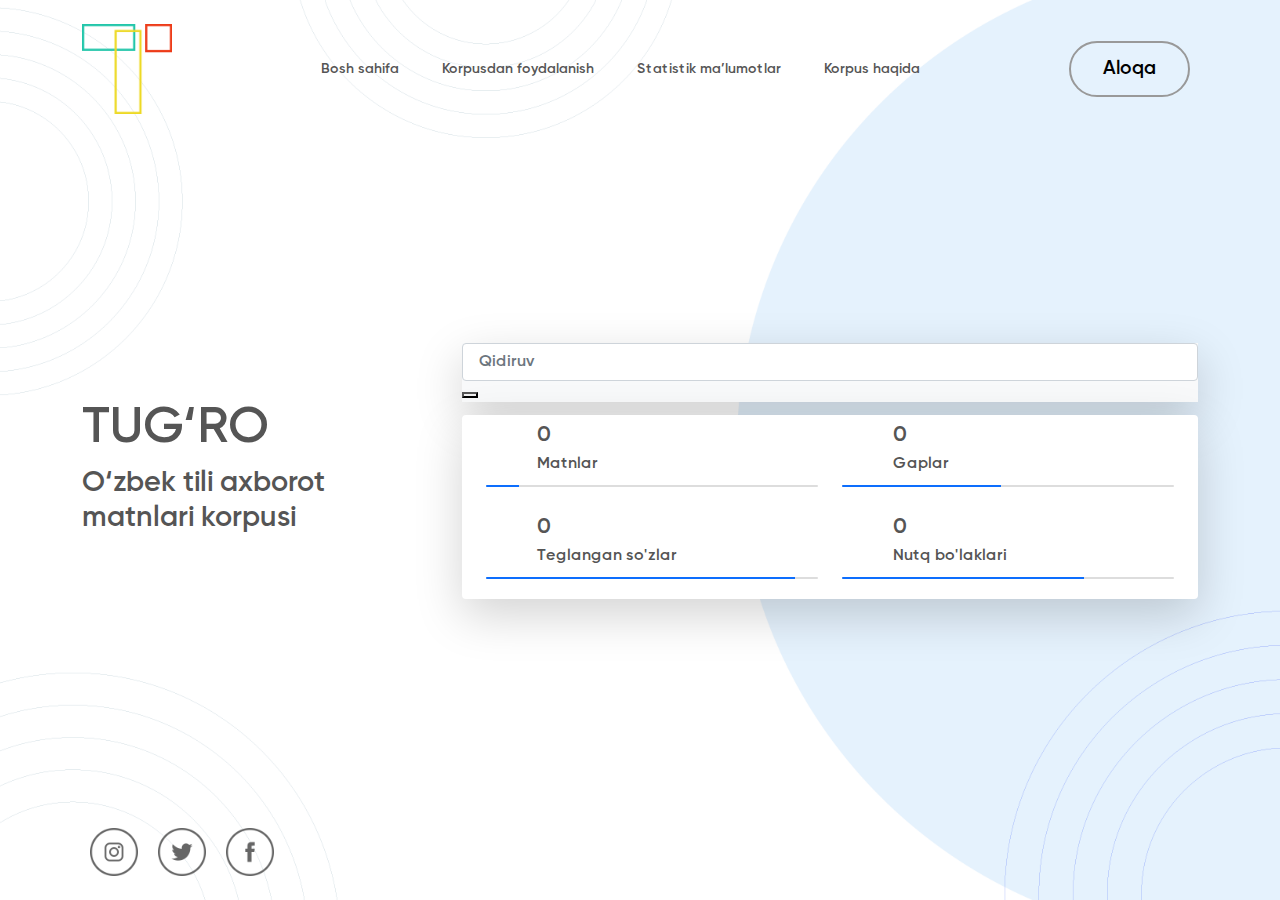
<file: index.html>
<!doctype html>
<html lang="en">
<head>
    <meta charset="UTF-8">
    <link rel="icon" href="img/favicon.ico" />
    <meta name="viewport"
          content="width=device-width, user-scalable=no, initial-scale=1.0, maximum-scale=1.0, minimum-scale=1.0">
    <meta http-equiv="X-UA-Compatible" content="ie=edge">
    <title>Tug'ro</title>
    <link rel="stylesheet" href="https://pro.fontawesome.com/releases/v5.10.0/css/all.css"
          integrity="sha384-AYmEC3Yw5cVb3ZcuHtOA93w35dYTsvhLPVnYs9eStHfGJvOvKxVfELGroGkvsg+p" crossorigin="anonymous"/>
    <link rel="stylesheet" href="css/bootstrap.css">
    <link rel="stylesheet" href="css/search-style.css">
    <link rel="stylesheet" href="css/bootstrap-select.css" />
    <link rel="stylesheet" href="css/select-pure.css" />
    <link rel="stylesheet" href="css/dashboard.css" />
    <link rel="stylesheet" href="css/style.css">
</head>
<body>

<header class="my-4">
    <div class="container d-flex justify-content-between align-items-center">
        <div class="header-brand">
            <img src="img/logo.png" width="90" alt="logo">
        </div>
        <nav class="header-nav">
            <ul>
                <li>
                    <a href="#">Bosh sahifa</a>
                </li>
                <li>
                    <a href="#">Korpusdan foydalanish</a>
                </li>
                <li>
                    <a href="#">Statistik ma’lumotlar</a>
                </li>
                <li>
                    <a href="KorpusHaqida.html">Korpus haqida</a>
                </li>
            </ul>
        </nav>
        <div class="d-flex">
            <button class="header-btn me-2">
                Aloqa
            </button>
            <button class="btn btn-default hamburger-btn d-block d-md-none" onclick="openNav()">
                &#9776
            </button>
        </div>
    </div>
    <div id="mySidenav" class="sidenav text-left">
        <a href="javascript:void(0)" class="closebtn" onclick="closeNav()">&times;</a>

        <a class="side-about" href="#">Bosh sahifa</a>
        <a href="#">Korpusdan foydalanish</a>
        <a href="#">Statistik ma’lumotlar</a>
        <a href="#">Korpus haqida</a>
    </div>
</header>
<main class="main">
    <div class="container">
        <div class="row">
            <div class="col-lg-4 d-flex align-items-center">
                <div class="left-content">
                    <h1>TUG‘RO</h1>
                    <h3>O‘zbek tili axborot matnlari korpusi</h3>
                </div>
            </div>
            <div class="col-lg-8">
                <form id="form" method="post">
                    <div class="inner-form">
                        <div class="basic-search ">
                            <div class="input-field shadow-lg bg-light">
                                <input id="search" type="text" placeholder=" Qidiruv" class="form-control" name="q"
                                       autocomplete="on" value="">
                                <button id="submitButton" type="submit"><i class="fa fa-search"></i></button>
                            </div>
                        </div>
                        <div class="row mb-2" style="padding-top: 5px;">
                            <div class="col align-content-center">
                                <span class="multi-select-morphologicTags"></span>
                            </div>
                            <div class="col align-content-center">
                                <span class="multi-select-semanticTags"></span>
                            </div>
                        </div>
                        <div class="container bg-white shadow-lg rounded">
                            <div class="row">
                                <div class="col-6 index-card">
                                    <div class="row">
                                        <div class="col-md-2 index-parent">
                                            <i class="fa fa-newspaper index-icon text-primary"></i>
                                        </div>
                                        <div class="col-md-10 p-1">
                                            <div class="value"> 0</div>
                                            <div class="name"> Matnlar</div>
                                        </div>
                                    </div>
                                    <div class="progress">
                                        <div class="progress-bar" style="width: 10%;"></div>
                                    </div>
                                </div>
                                <div class="col-6 index-card">
                                    <div class="row">
                                        <div class="col-md-2 index-parent">
                                            <i class="fa fa-list index-icon text-success"></i>
                                        </div>
                                        <div class="col-md-10 p-1">
                                            <div class="value"> 0</div>
                                            <div class="name"> Gaplar</div>
                                        </div>
                                    </div>
                                    <div class="progress">
                                        <div class="progress-bar" style="width: 48%;"></div>
                                    </div>
                                </div>
                                <div class="col-6 index-card">
                                    <div class="row">
                                        <div class="col-md-2 index-parent">
                                            <i class="fa fa-list-ul index-icon text-warning"></i>
                                        </div>
                                        <div class="col-md-10 p-1">
                                            <div class="value"> 0</div>
                                            <div class="name"> Teglangan so'zlar</div>
                                        </div>
                                    </div>
                                    <div class="progress">
                                        <div class="progress-bar" style="width: 93%;"></div>
                                    </div>
                                </div>
                                <div class="col-6 index-card">
                                    <div class="row">
                                        <div class="col-md-2 index-parent">
                                            <i class="fa fa-list-alt index-icon text-danger"></i>
                                        </div>
                                        <div class="col-md-10 p-1">
                                            <div class="value"> 0</div>
                                            <div class="name"> Nutq bo'laklari</div>
                                        </div>
                                    </div>
                                    <div class="progress">
                                        <div class="progress-bar" style="width: 73%;"></div>
                                    </div>
                                </div>
                            </div>
                        </div>
                    </div>
                </form>
            </div>
        </div>
    </div>
</main>
<footer>
    <div class="container footer-icons my-4">
        <a href="#">
            <img width="48" src="img/instagram.png" alt="icon">
        </a>
        <a href="#">
            <img width="48" src="img/twitter.png" alt="icon">
        </a>
        <a href="#">
            <img width="48" src="img/facebook.png" alt="icon">
        </a>
    </div>
</footer>
<script>

    function openNav() {
        document.getElementById("mySidenav").style.width = "220px";
    }

    function closeNav() {
        document.getElementById("mySidenav").style.width = "0";
    }

</script>

</body>
</html>
</file>
<file: css/search-style.css>
body {
    background-image: url('../images/image-4.jpg');
    background-repeat: no-repeat;
    background-size: cover;

}

.s007 {
    min-height: 100vh;
    display: -ms-flexbox;
    display: flex;
    -ms-flex-pack: center;
    justify-content: center;
    -ms-flex-align: center;
    /*align-items: center;*/
    padding: 15px;
    font-family: 'Roboto', sans-serif;
}

.s007 form {
    width: 100%;
    max-width: 750px;
    margin: 0;
}

.s007 form .inner-form {
    width: 100%;
}

.s007 form .inner-form .input-field {
    position: relative;
}

.s007 form .inner-form .input-field input {
    height: 100%;
    border: 0;
    background: #fff;
    display: block;
    width: 100%;
    padding: 10px   ;
    font-size: 18px;
    color: #666;
    border-radius: 3px;
    height: 30px;
    color: #555;
}

.s007 form .inner-form .input-field input.placeholder {
    color: #999;
    font-size: 18px;
}

.s007 form .inner-form .input-field input:-moz-placeholder {
    color: #999;
    font-size: 18px;
}

.s007 form .inner-form .input-field input::-webkit-input-placeholder {
    color: #999;
    font-size: 18px;
}

.s007 form .inner-form .input-field input:hover, .s007 form .inner-form .input-field input:focus {
    box-shadow: none;
    outline: 0;
}

.s007 form .inner-form .input-field .btn-search {
    min-width: 100px;
    height: 40px;
    padding: 0 15px;
    background: #57b846;
    white-space: nowrap;
    border-radius: 3px;
    font-size: 14px;
    color: #fff;
    transition: all .2s ease-out, color .2s ease-out;
    border: 0;
    cursor: pointer;
    font-weight: bold;
}

.s007 form .inner-form .input-field .btn-search:hover {
    background: #4ea63f;
}

.s007 form .inner-form .input-field .btn-delete {
    min-width: 100px;
    height: 40px;
    padding: 0 15px;
    background: transparent;
    white-space: nowrap;
    border-radius: 3px;
    font-size: 14px;
    color: #555;
    transition: all .2s ease-out, color .2s ease-out;
    border: 0;
    cursor: pointer;
    font-weight: bold;
}

.s007 form .inner-form .input-field .btn-delete:hover {
    color: #000;
}

.s007 form .inner-form .basic-search {
    margin-bottom: 5px;
    box-shadow: 0px 8px 20px 0px rgba(0, 0, 0, 0.15);
}

.s007 form .inner-form .basic-search .input-field {
    width: 100%;
}

.s007 form .inner-form .basic-search .input-field input {
    padding: 10px 110px 10px 20px;
}

.s007 form .inner-form .basic-search .input-field .icon-wrap {
    position: absolute;
    top: 0;
    left: 0;
    display: -ms-flexbox;
    display: flex;
    -ms-flex-pack: end;
    justify-content: flex-end;
    -ms-flex-align: center;
    align-items: center;
    width: 45px;
    height: 100%;
}

.s007 form .inner-form .basic-search .input-field .icon-wrap svg {
    width: 23px;
    height: 23px;
    fill: #ccc;
}

.s007 form .inner-form .basic-search .input-field .result-count {
    display: -ms-flexbox;
    display: flex;
    -ms-flex-pack: start;
    justify-content: flex-start;
    -ms-flex-align: center;
    align-items: center;
    width: 110px;
    top: 0;
    right: 0;
    position: absolute;
    font-weight: bold;
    color: #555;
    height: 100%;
    font-size: 14px;
}

.s007 form .inner-form .basic-search .input-field .result-count span {
    color: #57b846;
    padding-right: 5px;
}

.s007 form .inner-form .advance-search {
    background: #fff;
    padding: 40px;
    border-radius: 3px;
    box-shadow: 0px 8px 20px 0px rgba(0, 0, 0, 0.15);
}

.s007 form .inner-form .advance-search .desc {
    font-size: 15px;
    color: #999;
    display: block;
    margin-bottom: 26px;
}

.s007 form .inner-form .advance-search .row {
    display: -ms-flexbox;
    display: flex;
    -ms-flex-pack: justify;
    justify-content: space-between;
    -ms-flex-align: center;
    align-items: center;
    margin-bottom: 20px;
}

.s007 form .inner-form .advance-search .row.second {
    margin-bottom: 46px;
}

.s007 form .inner-form .advance-search .row.third {
    margin-bottom: 0;
}

.s007 form .inner-form .advance-search .input-field {
    width: calc(50% - 30px);
}

.s007 form .inner-form .advance-search .input-select {
    /*height: 40px;*/
    height: 100px;
}

.s007 form .inner-form .advance-search .choices__inner {
    background: transparent;
    border-radius: 0;
    border: 0;
    border-bottom: 2px solid #ccc;
    /*height: 100%;*/
    color: #fff;
    /*display: -ms-flexbox;*/
    /*display: flex;*/
    -ms-flex-align: center;
    align-items: center;
    padding: 0;
    /*padding-right: 30px;*/
    font-size: 14px;
    overflow: overlay;
}

.s007 form .inner-form .advance-search .choices__inner .choices__list.choices__list--single {
    display: -ms-flexbox;
    display: flex;
    padding: 0;
    -ms-flex-align: center;
    align-items: center;
    height: 100%;
    padding-top: 10px;
}

.s007 form .inner-form .advance-search .choices__inner .choices__item.choices__item--selectable.choices__placeholder {
    display: -ms-flexbox;
    display: flex;
    -ms-flex-align: center;
    align-items: center;
    height: 100%;
    opacity: 1;
    color: #888;
}

.s007 form .inner-form .advance-search .choices__inner .choices__list--single .choices__item {
    display: -ms-flexbox;
    display: flex;
    -ms-flex-align: center;
    align-items: center;
    height: 100%;
    color: #555;
}

.s007 form .inner-form .advance-search .choices__list.choices__list--dropdown {
    border: 0;
    background: #fff;
    padding: 20px 30px;
    margin-top: 2px;
    border-radius: 4px;
    box-shadow: 0px 8px 20px 0px rgba(0, 0, 0, 0.15);
}

.s007 form .inner-form .advance-search .choices__list.choices__list--dropdown .choices__item--selectable {
    padding-right: 0;
}

.s007 form .inner-form .advance-search .choices__list--dropdown .choices__item--selectable.is-highlighted {
    background: #fff;
    color: #57b846;
}

.s007 form .inner-form .advance-search .choices__list--dropdown .choices__item {
    color: #555;
    min-height: 24px;
}

.s007 form .inner-form .advance-search .choices[data-type*="select-one"]:after {
    border: 0;
    width: 32px;
    height: 32px;
    margin: 0;
    transform: none;
    opacity: 1;
    right: 0;
    top: 10px;
    background-size: 18px 18px;
    background-position: right center;
    background-image: url("data:image/svg+xml;charset=UTF-8,%3csvg fill='%23999' xmlns='http://www.w3.org/2000/svg' width='24' height='24' viewBox='0 0 24 24'%3e%3cpath d='M16.59 8.59L12 13.17 7.41 8.59 6 10l6 6 6-6z'/%3e%3c/svg%3e");
    background-repeat: no-repeat;
}

.s007 form .inner-form .advance-search .choices[data-type*="select-one"] .choices__button {
    background-image: url("data:image/svg+xml;charset=UTF-8,%3csvg fill='%2357b846' xmlns='http://www.w3.org/2000/svg' width='24' height='24' viewBox='0 0 24 24'%3e%3cpath d='M12 2C6.48 2 2 6.48 2 12s4.48 10 10 10 10-4.48 10-10S17.52 2 12 2zm-2 15l-5-5 1.41-1.41L10 14.17l7.59-7.59L19 8l-9 9z'/%3e%3c/svg%3e");
    background-size: 16px 16px;
    background-position: right center;
    width: 32px;
    height: 32px;
    opacity: 1;
    display: none;
    top: 10px;
    right: 0;
    transform: none;
    margin: 0;
}

.s007 form .inner-form .advance-search .choices[data-type*="select-one"].valid .choices__button {
    display: block;
}

.s007 form .inner-form .advance-search .choices[data-type*="select-one"].valid .choices__button:hover {
    background-image: url("data:image/svg+xml;charset=UTF-8,%3csvg fill='%23ccc' xmlns='http://www.w3.org/2000/svg' width='24' height='24' viewBox='0 0 24 24'%3e%3cpath d='M12 2C6.47 2 2 6.47 2 12s4.47 10 10 10 10-4.47 10-10S17.53 2 12 2zm5 13.59L15.59 17 12 13.41 8.41 17 7 15.59 10.59 12 7 8.41 8.41 7 12 10.59 15.59 7 17 8.41 13.41 12 17 15.59z'/%3e%3c/svg%3e");
}

.s007 form .inner-form .advance-search .choices[data-type*="select-one"].valid:after {
    display: none;
}

.s007 form .inner-form .advance-search .choices[data-type*="select-one"].is-open:after {
    background-image: url("data:image/svg+xml;charset=UTF-8,%3csvg fill='%23999' xmlns='http://www.w3.org/2000/svg' width='24' height='24' viewBox='0 0 24 24'%3e%3cpath d='M12 8l-6 6 1.41 1.41L12 10.83l4.59 4.58L18 14z'/%3e%3c/svg%3e");
}

@media screen and (max-width: 767px) {
    .s007 form .inner-form .basic-search .input-field input {
        padding: 10px 110px 10px 60px;
    }

    .s007 form .inner-form .basic-search .input-field .icon-wrap {
        width: 60px;
        -ms-flex-pack: center;
        justify-content: center;
    }

    .s007 form .inner-form .basic-search .input-field .icon-wrap svg {
        width: 26px;
        height: 26px;
    }

    .s007 form .inner-form .advance-search .row {
        display: block;
    }

    .s007 form .inner-form .advance-search .input-field {
        width: 100%;
        margin-bottom: 20px;
    }
}
</file>
<file: css/select-pure.css>
body {
    font-family: "Roboto", sans-serif;
}

.select-wrapper {
    margin: auto;
    max-width: 600px;
    width: calc(100% - 40px);
}

.select-pure__select {
    align-items: center;
    background: #fff !important;
    border-radius: 4px;
    border: 1px solid rgba(0, 0, 0, 0.15);
    box-shadow: 0 2px 4px rgba(0, 0, 0, 0.04);
    box-sizing: border-box;
    color: #363b3e;
    cursor: pointer;
    display: flex;
    font-size: 14px;
    font-weight: 500;
    justify-content: left;
    /*min-height: 44px;*/
    padding: 4px 4px 4px 10px;
    position: relative;
    transition: 0.2s;
    width: 100%;
}

.select-pure__options {
    border-radius: 4px;
    border: 1px solid rgba(0, 0, 0, 0.15);
    box-shadow: 0 2px 4px rgba(0, 0, 0, 0.04);
    box-sizing: border-box;
    color: #363b3e;
    display: none;
    left: 0;
    max-height: 221px;
    overflow-y: scroll;
    position: absolute;
    top: 35px;
    width: 100%;
    z-index: 5;
}

.select-pure__select--opened .select-pure__options {
    display: block;
}

.select-pure__option {
    background: #fff;
    border-bottom: 1px solid #e4e4e4;
    box-sizing: border-box;
    height: 44px;
    line-height: 25px;
    padding: 10px;
}

.select-pure__option--disabled {
    color: #e4e4e4;
}

.select-pure__option--selected {
    color: #e4e4e4;
    cursor: initial;
    pointer-events: none;
}

.select-pure__option--hidden {
    display: none;
}

.select-pure__selected-label {
    align-items: 'center';
    background: #0376af;
    border-radius: 4px;
    color: #fff;
    cursor: initial;
    display: inline-flex;
    justify-content: 'center';
    margin-right: 5px;
    margin-bottom: 3px;
    font-size: 14px;
    padding: 0px 4px;
}

.select-pure__selected-label:last-of-type {
    margin-right: 0;
}

.select-pure__selected-label i {
    cursor: pointer;
    display: inline-block;
    margin-left: 7px;
    margin-top: 2px;
}

.select-pure__selected-label img {
    cursor: pointer;
    display: inline-block;
    height: 18px;
    margin-left: 7px;
    width: 14px;
}

.select-pure__selected-label i:hover {
    color: #e4e4e4;
}

.select-pure__autocomplete {
    background: #f9f9f8;
    border-bottom: 1px solid #e4e4e4;
    border-left: none;
    border-right: none;
    border-top: none;
    box-sizing: border-box;
    font-size: 16px;
    outline: none;
    padding: 10px;
    width: 100%;
}

.select-pure__placeholder {
    margin-bottom: 3px;
    /*font-family: cursive;*/
}

.select-pure__placeholder--hidden {
    display: none;
}
</file>
<file: css/dashboard.css>
.index-parent {
    color: #BDBDBD;
    display: inline-block;
    font-size: 18px;
    text-align: center;
    vertical-align: middle;
    /*width: 25px;*/
    margin-top: 15px;
}

.index-icon {
    box-sizing: border-box;
    font-size: 30px;
}

.index-card {
    margin-bottom: 15px;
}

.value {
    font-size: 22px;
}

.name {
    font-size: 16px;
}

.progress {
    height: 2px;
    margin: 5px 0;
    /*color: #85CE36;*/
    background-color: #dddddd;
}

@media screen and (max-width: 768px) {
    .index-parent {
        width: 25px;
    }
}
</file>
<file: css/style.css>
@import url('https://fonts.googleapis.com/css2?family=Montserrat:wght@400;600&display=swap');

@font-face {
    font-family: 'Gilroy';
    src: local('Gilroy Semibold'), local('Gilroy-Semibold'),
    url('../fonts/Gilroy-Semibold.woff2') format('woff2'),
    url('../fonts/Gilroy-Semibold.woff') format('woff'),
    url('../fonts/Gilroy-Semibold.ttf') format('truetype');
    font-weight: 600;
    font-style: normal;
}

body {
    font-family: Gilroy, sans-serif;
    margin: 0;
    padding: 0;
    color: #555;
    background: rgba(146, 161, 255, 0.3) url("../img/background.png") center center no-repeat;
    background-size: cover;
    display: flex;
    flex-direction: column;
    justify-content: space-between;
    width: 100vw;
    min-height: 100vh;
    font-size: 14px;
}
a {
    text-decoration: none;
    color: #555;
}
p {
    font-family: Montserrat, sans-serif;
    font-weight: 400;
}
p.bold {
    font-family: Montserrat, sans-serif;
    font-weight: 600;
}

.header-nav {
    min-width: 600px;
    align-items: center;
    justify-content: space-between;
}

.header-nav ul {
    display: flex;
    list-style: none;
    margin: 0;
    padding: 0;
    align-items: center;
    justify-content: space-between;
}

.header-nav ul li a {
    transition: 0.3s ease-in-out;
}

.header-nav ul li a:hover {
    color: dodgerblue;
}

.header-btn {
    background: transparent;
    padding: 0.7rem 2rem;
    border: 2px solid #999;
    border-radius: 2rem;
    font-size: 1.2rem;
    transition: 0.3s ease-in-out;
}

.header-btn:hover {
    background: #fff;
}

.hamburger-btn {
    outline: none !important;
    font-size: 2rem;
}

.footer-icons a {
    margin: 0.5rem;
}

.footer-icons a img {
    transition: 0.3s ease-in-out;
    filter: grayscale(1);
}

.footer-icons a img:hover {
    filter: grayscale(0);
}

.left-content {
    width: 80%;
}

.left-content h1 {
    font-size: 3.2rem;
}
.left-content h3 {
    font-size: 1.8rem;
}
.paragraph:first-letter {
    margin-left: 2rem;
}
.paragraph {
    text-align: justify;
}
.use-content ul{
    list-style: none;
    font-size: 1.2rem;
    font-family: Montserrat, sans-serif;
}
.use-content-img{
    width: 75%;
    margin: 0 auto;
    padding: 2rem;
}
.use-content-img img{
    width: 100%;
    box-shadow: 0px 2px 8px rgba(0,0,0,0.1);
}
.table td p{
    font-weight: 600;
}
.table-width{
    width: 75%;
}

.sidenav {
    height: 100%;
    width: 0;
    position: fixed;
    z-index: 1;
    top: 0;
    right: 0;
    background: #fff url("../img/background.png") 0 0 no-repeat;
    overflow-x: hidden;
    filter: brightness(0.95);
    transition: 0.5s;
    padding-top: 60px;
}

.sidenav a {
    padding: 8px 8px 8px 32px;
    text-decoration: none;
    font-size: 1rem;
    color: #555;
    display: block;
    transition: 0.3s;
}

.sidenav a:hover {
    color: dodgerblue;
    background-color: rgba(255, 255, 255, 0.15);
}

.sidenav .closebtn {
    position: absolute;
    top: 0;
    left: -60px;
    font-size: 36px;
    margin-left: 50px;
    padding-right: 20px;
    line-height: 2rem;
}

@media screen and (max-width: 768px) {
    .header-nav {
        display: none;
    }

    .left-content {
        width: 100%;
    }

    .left-content h1 {
        font-size: 2rem;
        text-align: center;
    }

    .left-content h3 {
        font-size: 1.2rem;
        text-align: center;
    }
    .use-content-img{
        width: 100%;
        padding: 2rem;
    }
    .use-content-img img{
        width: 100%;
    }
    .table-width{
        width: 96%;
    }
}
</file>
